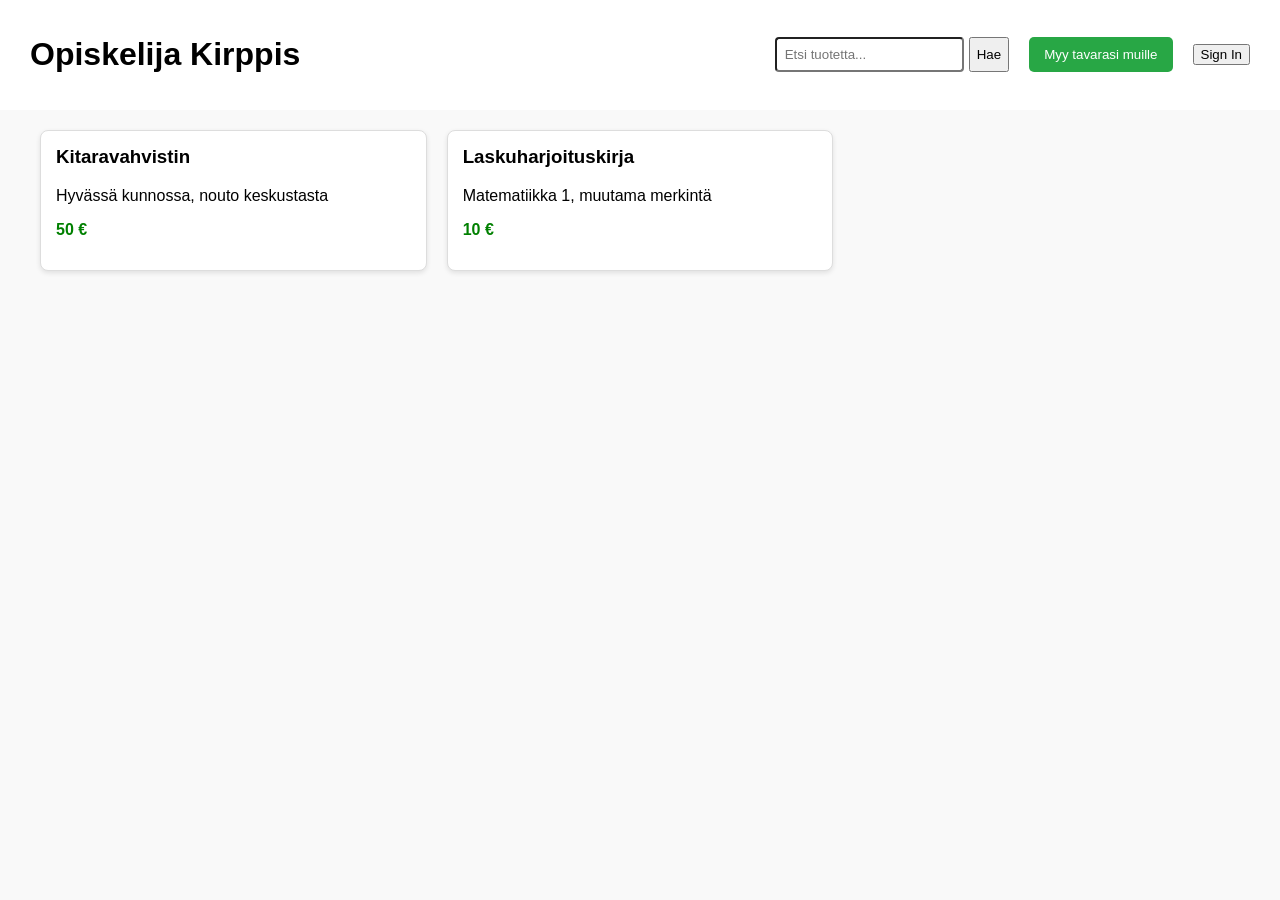
<file: index.html>
<!doctype html>
<html lang="en">
  <head>
    <meta charset="UTF-8" />
    <meta name="viewport" content="width=device-width, initial-scale=1.0" />
    <link rel="stylesheet" href="css/styles.css" />
    <link rel="stylesheet" href="css/ilmoitukset.css" />
    <title>Kirpputori</title>
  </head>
  <body>
    <header class="yla-palkki">
      <div class="header-vasen">
        <h1>Opiskelija Kirppis</h1>
        <span id="welcomeUser" class="hidden welcome-user"></span>
      </div>
      <div class="header-oikea">
        <div class="haku">
          <input type="search" id="hakuKentta" placeholder="Etsi tuotetta..." />
          <button id="hakuBtn">Hae</button>
        </div>
        <a href="Lomake.html">
          <button id="lomakeBtn">Myy tavarasi muille</button>
        </a>

        <a href="signin.html" id="signInLink">
          <button id="navSignIn">Sign In</button>
        </a>
        <button id="logoutBtn" class="hidden">Log out</button>
      </div>
    </header>

    <!--ilmoitus gridi-->
    <div id="ilmoitukset" class="ilmoitusGrid"></div>

    <script src="JS/script.js"></script>
    <script src="JS/auth.js"></script>
    <script src="JS/ilmoitukset.js"></script>
  </body>
</html>
</file>
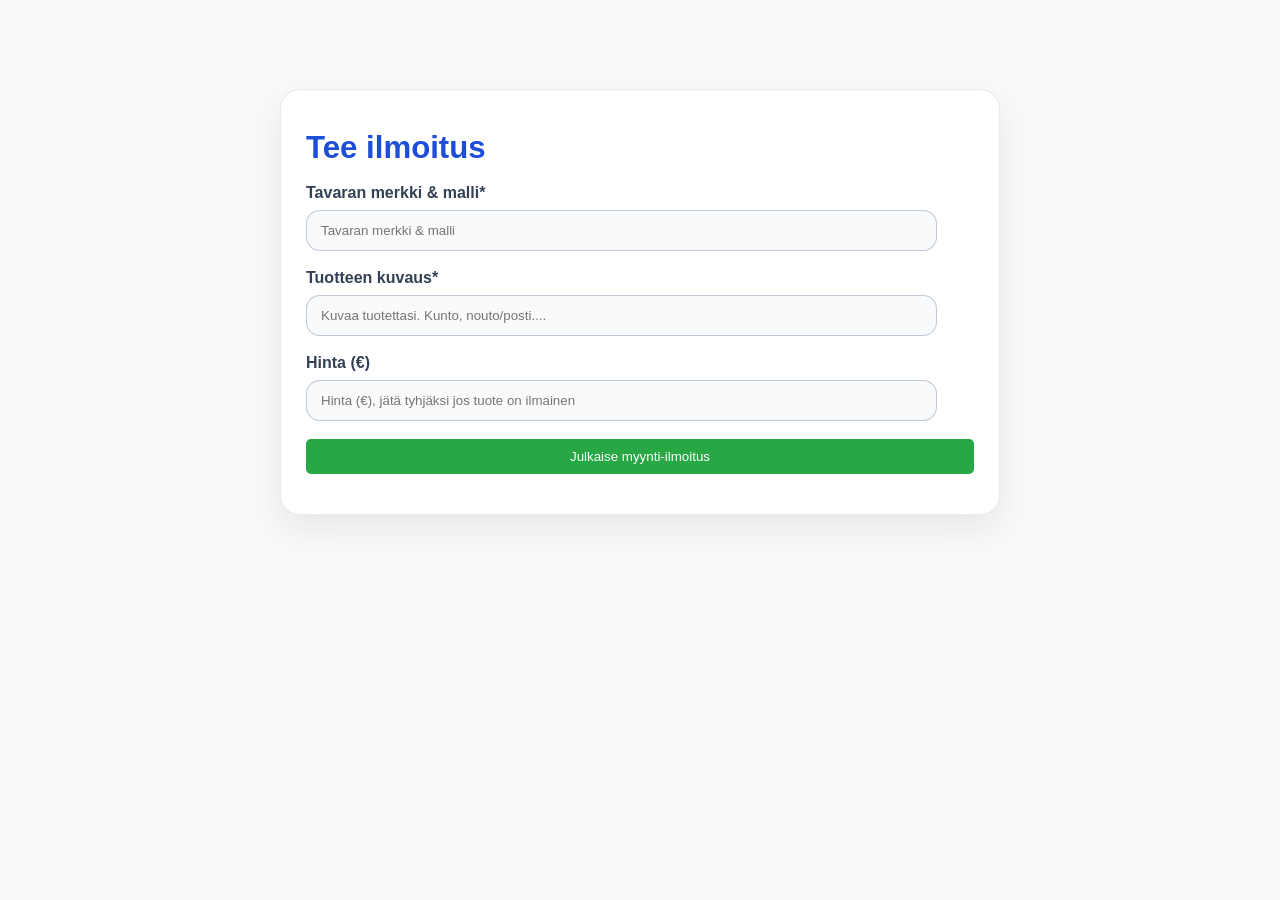
<file: Lomake.html>
<!doctype html>
<html lang="en">
  <head>
    <meta charset="UTF-8" />
    <meta name="viewport" content="width=device-width, initial-scale=1.0" />
    <link rel="stylesheet" href="css/styles.css" />
    <title>Myynti lomake</title>
  </head>
  <body>
    <a href="index.html">
      <button id="takaisinBtn">Takaisin etusivulle</button>
    </a>

    <div class="container">
      <section>
        <h2>Tee ilmoitus</h2>
        <form id="lomake">
          <div class="lomakeBox">
            <label for="otsikko">Tavaran merkki & malli*</label>
            <input
              type="text"
              id="otsikko"
              placeholder="Tavaran merkki & malli"
              required
            />
          </div>

          <div class="lomakeBox">
            <label for="kuvaus">Tuotteen kuvaus*</label>
            <input
              type="text"
              id="kuvaus"
              placeholder="Kuvaa tuotettasi. Kunto, nouto/posti...."
              required
            />
          </div>

          <div class="lomakeBox">
            <label for="hinta">Hinta (€)</label>
            <input
              type="number"
              id="hinta"
              placeholder="Hinta (€), jätä tyhjäksi jos tuote on ilmainen"
            />
          </div>

          <div class="lomakeBox">
            <button id="julkaiseBtn">Julkaise myynti-ilmoitus</button>
          </div>
        </form>
      </section>
    </div>
    <script src="JS/julkaisu.js"></script>
  </body>
</html>
</file>
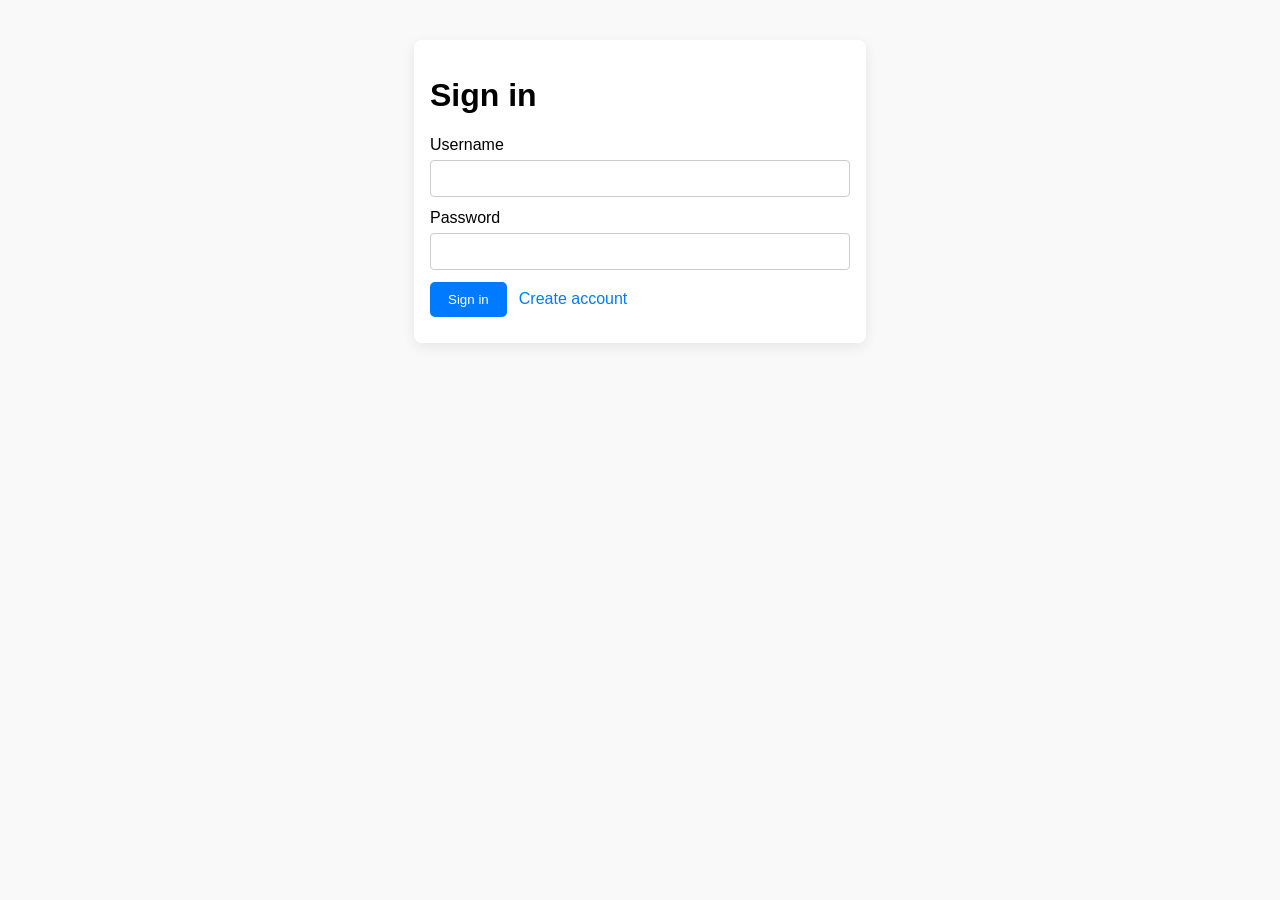
<file: signin.html>
<!DOCTYPE html>
<html lang="en">
<head>
  <meta charset="UTF-8">
  <meta name="viewport" content="width=device-width, initial-scale=1.0">
  <link rel="stylesheet" href="css/styles.css">
  <title>Kirpputori</title>
</head>
<body>
  <main class="auth-page">
    <h1>Sign in</h1>
    <label>Username<br><input id="signinUsername" autocomplete="username"></label>
    <label>Password<br><input id="signinPassword" type="password" autocomplete="current-password"></label>
    <div class="auth-actions">
      <button id="signinBtn">Sign in</button>
      <a href="signup.html">Create account</a>
    </div>
    <div id="signinMessage" class="message"></div>
  </main>

  <script src="JS/auth.js"></script>
</body>
</html>
</file>
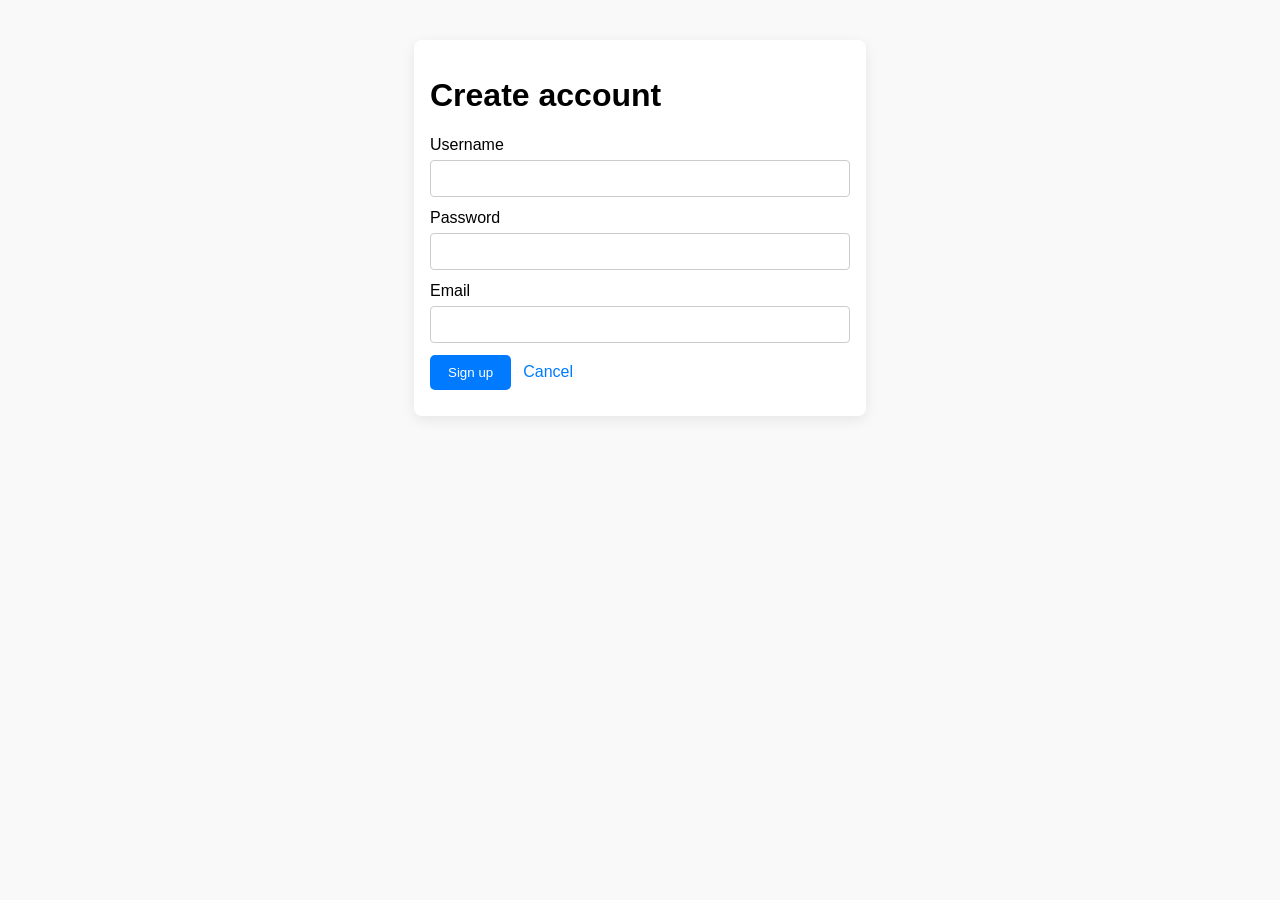
<file: signup.html>
<!DOCTYPE html>
<html lang="en">
<head>
    <meta charset="UTF-8">
    <meta name="viewport" content="width=device-width, initial-scale=1.0">
    <link rel="stylesheet" href="css/styles.css">
    <title>Kirpputori</title>
</head>
<body>
    <main class="auth-page">
        <h1>Create account</h1>
        <label>Username<br><input id="username" autocomplete="username"></label>
        <label>Password<br><input id="password" type="password" autocomplete="new-password"></label>
        <label>Email<br><input id="email" type="email" autocomplete="email"></label>
        <div class="auth-actions">
            <button id="signupBtn">Sign up</button>
            <a href="index.html">Cancel</a>
        </div>
        <div id="signupMessage" class="message"></div>
    </main>

    <script src="JS/auth.js"></script>
</body>
</html>
</file>
<file: css/styles.css>
body {
  font-family: Arial, sans-serif;
  margin: 0;
  background-color: #f9f9f9;
}

.yla-palkki {
  display: flex;
  justify-content: space-between;
  align-items: center;
  padding: 15px 30px;
  background: white;
}

.header-vasen {
  display: flex;
  align-items: center;
  gap: 14px;
}

.welcome-user {
  font-size: 0.95rem;
  color: #333;
}

.header-oikea {
  display: flex;
  gap: 20px;
  align-items: center;
}

.haku {
  display: flex;
  gap: 5px;
}

#hakuKentta {
  padding: 8px;
  border-radius: 4px;
}

/* Lomakkeen myynti-ilmoitus julkaisemiseen tarvittava napin ja poisto napin tyylittely*/
#julkaiseBtn,
.poistaBtn {
  background-color: #28a745;
  color: white;
  border: none;
  padding: 10px 15px;
  border-radius: 5px;
  cursor: pointer;
}
#julkaiseBtn:hover,
.poistaBtn:hover {
  background-color: #259541;
}

#hakuKentta {
  padding: 8px;
  border-radius: 4px;
}

#lomakeBtn {
  background-color: #28a745;
  color: white;
  border: none;
  padding: 10px 15px;
  border-radius: 5px;
  cursor: pointer;
}

#takaisinBtn {
  background-color: #28a745;
  color: white;
  border: none;
  padding: 10px 15px;
  border-radius: 5px;
  cursor: pointer;
  margin-left: 160vh;
  margin-top: 15px;
  margin-right: 15px;
}

/*These !important are just making sure to prioritize the styles (making it the first priority of all these othe styles) */
.hidden {
  display: none !important;
}

body.signed-in #signInLink,
body.signed-in #signUpLink {
  display: none !important;
}

body.signed-in #logoutBtn,
body.signed-in #welcomeUser {
  display: inline-block !important;
}

.welcome-user {
  font-size: 1.5rem;
  color: #333;
  font-family: "Times New Roman";
  padding: 6px 12px;
}

.auth-page {
  max-width: 420px;
  margin: 40px auto;
  padding: 16px;
  background: white;
  border-radius: 8px;
  box-shadow: 0 4px 14px rgba(0, 0, 0, 0.08);
}

.auth-page label {
  display: block;
  margin-bottom: 12px;
  font-weight: 500;
}

.auth-page input {
  width: 100%;
  padding: 10px;
  margin-top: 6px;
  border: 1px solid #ccc;
  border-radius: 4px;
  box-sizing: border-box;
}

.auth-actions {
  margin-top: 10px;
  display: flex;
  align-items: center;
  gap: 12px;
}

.auth-actions button {
  padding: 10px 18px;
  border: none;
  border-radius: 5px;
  background: #007bff;
  color: white;
  cursor: pointer;
}

.auth-actions a {
  color: #007bff;
  text-decoration: none;
}

.message {
  margin-top: 10px;
  font-weight: 500;
}

.message.error {
  color: crimson;
}

.message.success {
  color: green;
}

.ilmoitusGrid {
  display: grid;
  grid-template-columns: repeat(3, 1fr);
  gap: 20px;
  padding: 30px;
  max-width: 1200px;
  margin: 0 auto;
}

.container {
  max-width: 720px;
  margin: 0 auto;
  padding: 24px 18px 40px;
}

.container section {
  background: white;
  border-radius: 20px;
  border: 1px solid rgba(148, 163, 184, 0.22);
  box-shadow: 0 14px 35px rgba(15, 23, 42, 0.08);
  padding: 40px 25px;
}

.container section h2 {
  margin-top: 0;
  margin-bottom: 18px;
  color: #1d4ed8;
  font-size: 1.95rem;
}

#lomake {
  display: grid;
  gap: 18px;
}

.lomakeBox {
  display: flex;
  flex-direction: column;
  gap: 8px;
}

.lomakeBox label {
  font-weight: 600;
  color: #334155;
}

.lomakeBox input {
  width: 90%;
  padding: 12px 14px;
  border-radius: 14px;
  border: 1px solid rgba(148, 163, 184, 0.55);
  background: #f8fafc;
  transition:
    border-color 0.2s ease,
    box-shadow 0.2s ease;
}

.lomakeBox input:focus {
  outline: none;
  border-color: #2563eb;
  box-shadow: 0 0 0 4px rgba(59, 130, 246, 0.12);
}

.button {
  position: absolute;
  top: 8px;
  right: 6px;
  padding: 8px 12px;
  background: #007bff;
  color: #fff;
  border-radius: 8px;
  cursor: pointer;
}
</file>
<file: css/ilmoitukset.css>
.ilmoitusGrid {
  display: grid;
  grid-template-columns: repeat(3, 1fr);
  gap: 20px;
  padding: 20px;
}

.tuote {
  border: 1px solid #ddd;
  border-radius: 8px;
  padding: 15px;
  background: white;
  box-shadow: 0 2px 5px rgba(0, 0, 0, 0.1);
}

.tuote h3 {
  margin-top: 0;
}
.hinta {
  font-weight: bold;
  color: green;
}
</file>
